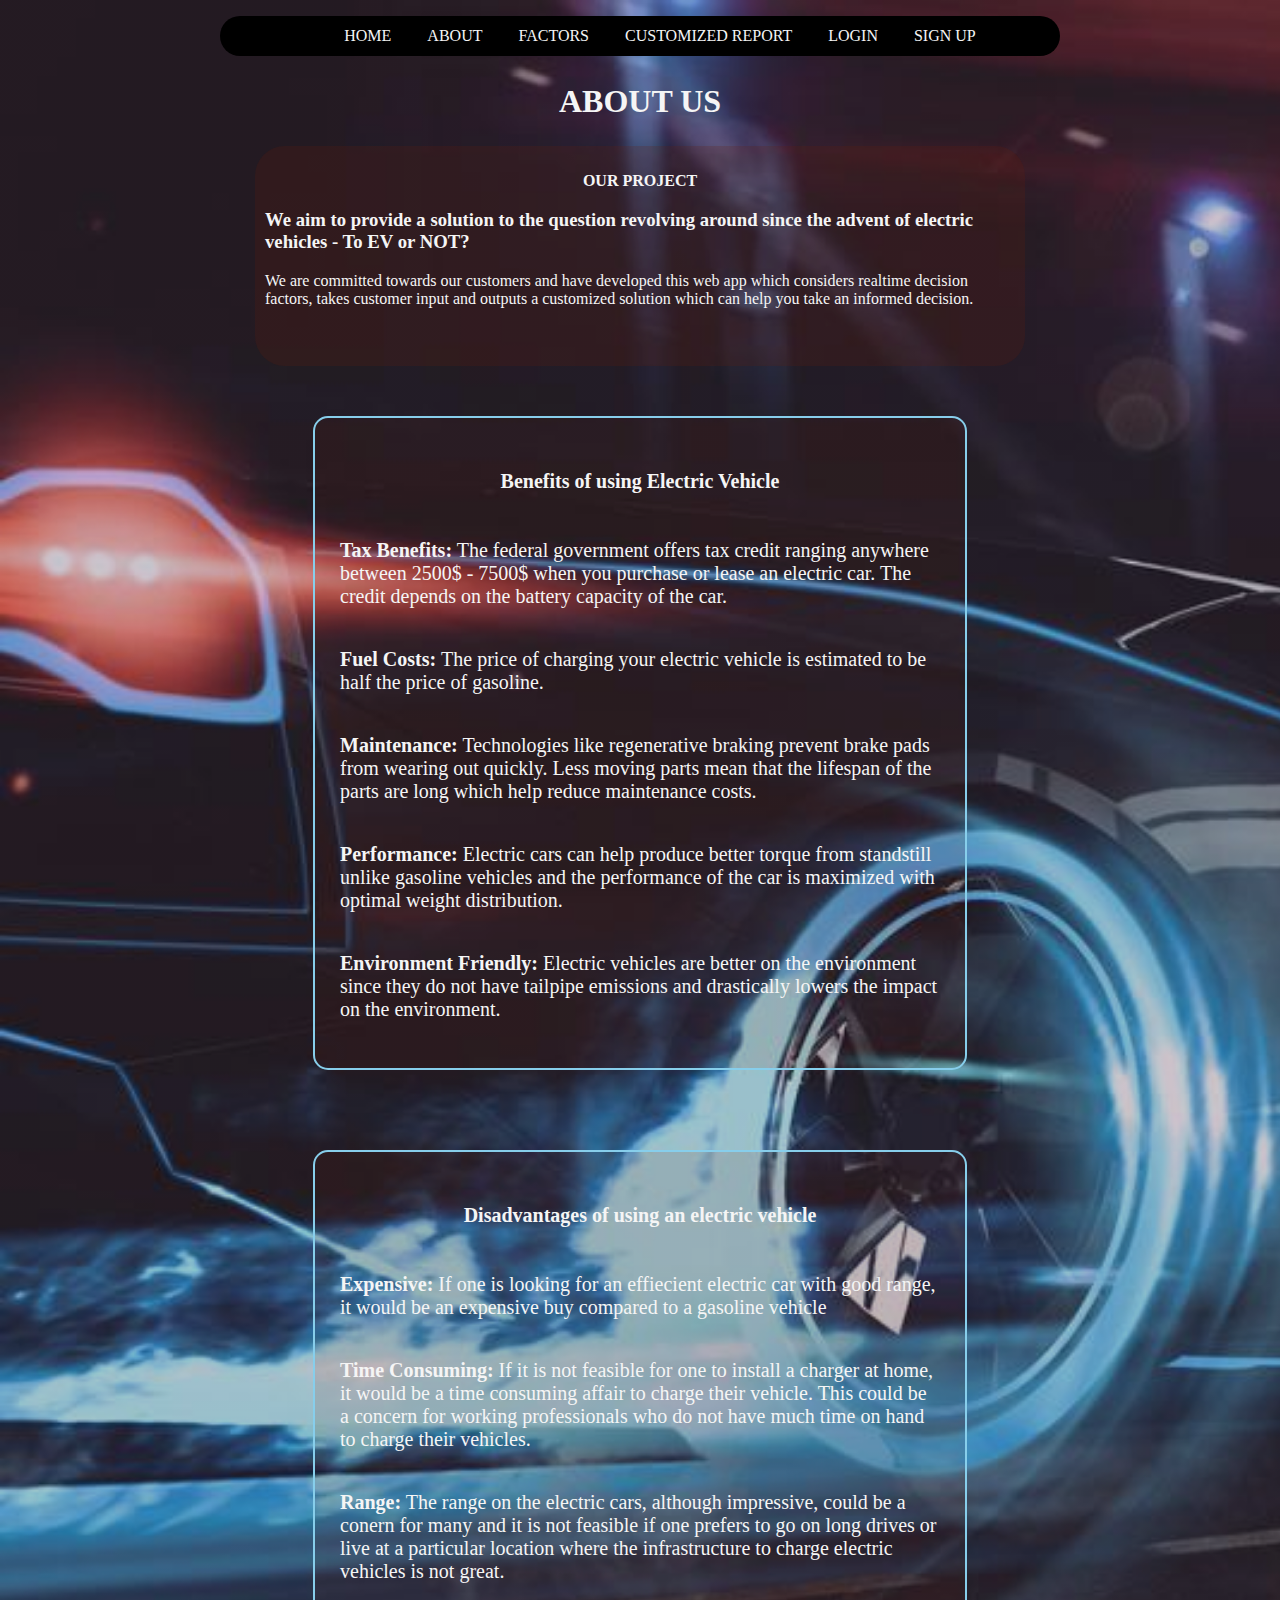
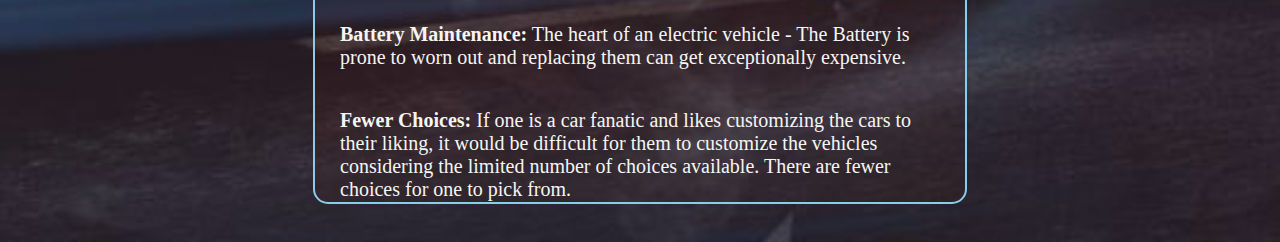
<file: IWS_Project/IWS_Final_Project/about.html>
<!DOCTYPE html>

<html>
    <head>
        <meta charset="utf-8">
        <meta http-equiv="X-UA-Compatible" content="IE=edge">
        <title>About Us</title>
        <meta name="description" content="">
        <meta name="viewport" content="width=device-width, initial-scale=1">
        <link rel="stylesheet" href="about.css">
    </head>
    <body>
            <div id="navbar">
            <ul class="Main">
            
      
              <li><a href="index.html">HOME</a></li>
              <li><a href="about.html">ABOUT</a></li>
              <li><a href="Decision-Factors.html">FACTORS </a></li>
              <li><a href="report.html">CUSTOMIZED REPORT</a></li>
            
              <li class=><a href="index.html">LOGIN</a></li>
              <li class=><a href="signup.html">SIGN UP</a></li>
            </ul>
          </div>


        <h2> ABOUT US </h2>
<div id="mission">
    <p style="text-align:center"> <b> OUR PROJECT</b></p>
        <h3>We aim to provide a solution to the question revolving around since the advent of electric vehicles - To EV or NOT? </h3>
        <p>We are committed towards our customers and have developed this web app which considers realtime decision factors, takes customer input and outputs a customized solution which can help you take an informed decision.  </p>
    </div>

<div id="info">
<div id="pros">
    <h4> <b>Benefits of using Electric Vehicle </b> </h4>
<p><b> Tax Benefits:</b> The federal government offers tax credit ranging anywhere between 2500$ - 7500$ when you purchase or lease an electric car. The credit depends on the battery capacity of the car.</p>
<p> <b> Fuel Costs: </b> The price of charging your electric vehicle is estimated to be half the price of gasoline.</p>
<p><b> Maintenance:</b> Technologies like regenerative braking prevent brake pads from wearing out quickly. Less moving parts mean that the lifespan of the parts are long which help reduce maintenance costs.</p>
<p><b> Performance:</b> Electric cars can help produce better torque from standstill unlike gasoline vehicles and the performance of the car is maximized with optimal weight distribution.</p>
<p><b> Environment Friendly:</b> Electric vehicles are better on the environment since they do not have tailpipe emissions and drastically lowers the impact on the environment.</p>
</div>

<div id="cons">
<h4> <b>Disadvantages of using an electric vehicle</b> </h4>
<p><b> Expensive:</b> If one is looking for an effiecient electric car with good range, it would be an expensive buy compared to a gasoline vehicle</p>

<p><b>Time Consuming:</b> If it is not feasible for one to install a charger at home, it would be a time consuming affair to charge their vehicle. This could be a concern for working professionals who do not have much time on hand to charge their vehicles.</p>

<p><b> Range:</b> The range on the electric cars, although impressive, could be a conern for many and it is not feasible if one prefers to go on long drives or live at a particular location where the infrastructure to charge electric vehicles is not great. </p>

<p><b>Battery Maintenance:</b> The heart of an electric vehicle - The Battery is prone to worn out and replacing them can get exceptionally expensive.  </p>
<p><b> Fewer Choices:</b> If one is a car fanatic and likes customizing the cars to their liking, it would be difficult for them to customize the vehicles considering the limited number of choices available. There are fewer choices for one to pick from.</p>

</div>
</div>
    </body>
</html>
</file>
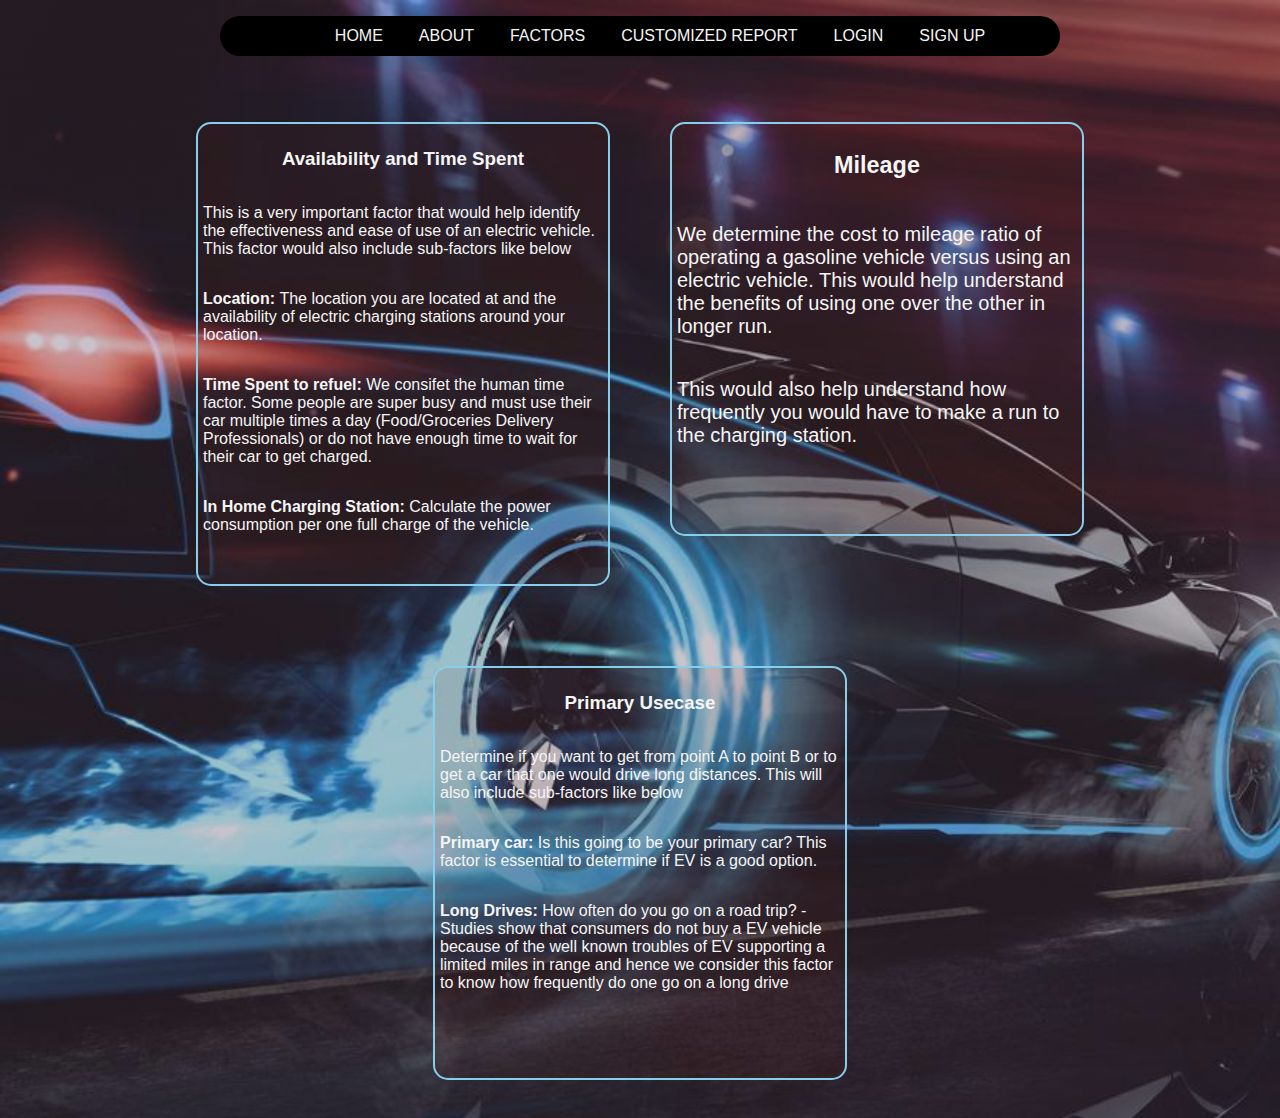
<file: IWS_Project/IWS_Final_Project/Decision-Factors.html>
<!DOCTYPE html>

<html>
    <head>
        <meta charset="utf-8">
        <meta http-equiv="X-UA-Compatible" content="IE=edge">
        <title> Decision Factors</title>
        
        <link rel="stylesheet" href="Decision-Factors.css">
    </head>
    <body>

        <div id="navbar">
            <ul class="Main">
            
      
              <li><a href="index.html">HOME</a></li>
              <li><a href="about.html">ABOUT</a></li>
              <li><a href="Decision-Factors.html">FACTORS </a></li>
              <li><a href="report.html">CUSTOMIZED REPORT</a></li>
            
              <li class=><a href="index.html">LOGIN</a></li>
              <li class=><a href="signup.html">SIGN UP</a></li>
            </ul>
          </div>


          <div id="factors1">
           <div id="Availability"> 
            <h3>Availability and Time Spent</h3>
            <p>This is a very important factor that would help identify the effectiveness and ease of use of an electric vehicle. This factor would also include sub-factors like below</p> 
                    
                <p> <b>Location: </b> The location you are located at and the availability of electric charging stations around your location.</p>
                 <p> <b>Time Spent to refuel:</b> We consifet the human time factor. Some people are super busy and must use their car multiple times a day (Food/Groceries Delivery Professionals) or do not have enough time to wait for their car to get charged. </p>
                    
                    <p><b> In Home Charging Station: </b> Calculate the power consumption per one full charge of the vehicle.</p>
                
           </div>

        
            <div id="COST" >
             <h3> Mileage</h3>
 
             <p> We determine the cost to mileage ratio of operating a gasoline vehicle versus using an electric vehicle. This would help understand the benefits of using one over the other in longer run.</p>

             <p> This would also help understand how frequently you would have to make a run to the charging station. </p>
 
            </div>
           <div id="Usecase">
            
            

                <h3> Primary Usecase </h3>
                 <p>
                    Determine if you  want to get from point A to point 
                    B or to get a car that one would drive long distances. This will also include sub-factors like below
                 </p>
                <p><b> Primary car:</b> Is this going to be your primary car? This factor is essential to determine if EV is a good option.  </p>
                     <p><b>Long Drives:</b> How often do you go on  a road trip? - Studies show that  consumers do not buy a EV vehicle because of the well known troubles of EV supporting a limited miles in range and hence we consider this factor to know how frequently do one go on a long drive</p>
                 
                    
                </div>
            </div>
                

                
       
        <script src="" async defer></script>
    </body>
</html>
</file>
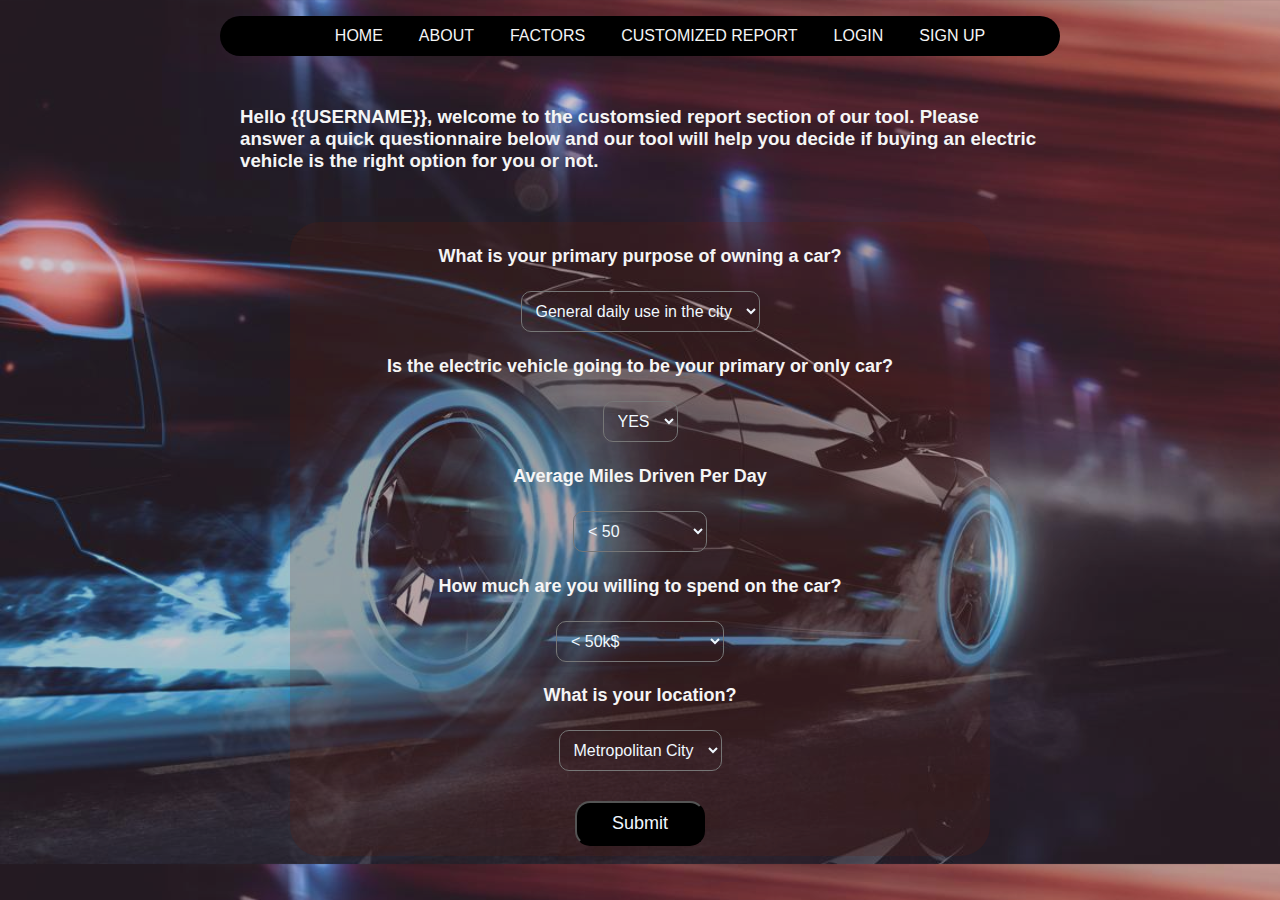
<file: IWS_Project/IWS_Final_Project/report.html>
<!DOCTYPE html>

<html>
    <head>
        <meta charset="utf-8">
        <meta http-equiv="X-UA-Compatible" content="IE=edge">
        <title> Customised Report</title>

        <link rel="stylesheet" href="report.css">
            
    <script type="text/javascript">
  
      function fn1( )
      {
        var usecase = document.getElementById("usecase")
        var picker = document.getElementById("picker")      
        var avg = document.getElementById("avg");
        var budget = document.getElementById("budget");
        var location = document.getElementById("location")

       if (usecase.value=='basic') {

        if ((picker.value=='no') || ((picker.value=='yes')&&(avg.value == "less")) || ((picker.value=="yes")&&(avg.value=="medium")) ||((picker.value=='yes')&&(avg.value=="max")&&(location.value=="city")) || ((picker.value=="yes")&& (avg.value=="medium")&&(location.value=="suburb")&&(budget.value=="fancy")) || ((picker.value=="yes")&& (avg.value=="medium")&&(location.value=="suburb")&&(budget.value=="luxury")) || ((picker.value=="yes")&& (avg.value=="max")&&(location.value=="suburb")&&(budget.value=="fancy")) || ((picker.value=="yes")&& (avg.value=="max")&&(location.value=="suburb")&&(budget.value=="luxury")) )
        alert("EV is meant for you")
       }

   
       else{
        alert(" Please reconsider your decison of switching to EV")
       }



       if (usecase.value=="long"){

        if ((budget.value=="fancy")&&(budget.value=="luxury")){
          alert("EV is  meant for you")
        }

        if ((budget.value=="less")&& (budget.value=="medium")){
          alert("Please reconsider your decison of switching to EV")
        }
       }




      }
      
      </script>
    </head>
    <body>
        
        <div id="navbar">
            <ul class="Main">
            
      
              <li><a href="index.html">HOME</a></li>
              <li><a href="about.html">ABOUT</a></li>
              <li><a href="Decision-Factors.html">FACTORS </a></li>
              <li><a href="report.html">CUSTOMIZED REPORT</a></li>
            
              <li class=><a href="index.html">LOGIN</a></li>
              <li class=><a href="signup.html">SIGN UP</a></li>
            </ul>
          </div>
            <h3> Hello {{USERNAME}}, welcome to the customsied report section of our tool. Please answer a quick questionnaire below and our tool will help you decide if buying an electric vehicle is the right option for you or not. </h3>
        
            <form > 
           <h4> What is your primary purpose of owning a car?</h4>
          <select name="Usecase" id="usecase" class="hover" >
              <option value="basic"> General daily use in the city  </option>
              <option value="long"> Long Drives </option>
          </select>
          <h4> Is the electric vehicle going to be your primary or only car?</h4>
          
         
          <select name="picker" id="picker" class="hover">
              <option value="yes"> YES </option>
              <option value="no"> NO </option>
          </select>
          <h4> Average Miles Driven Per Day</h4>

            <select name="Average" id="avg" class="hover" >
              <option value="less"> &#60; 50 </option>
              <option value="medium">&#62;  50  & &#60; 100  </option>
              <option value="max"> &#62;  100   </option>
               
            
            </select>

            <h4> How much are you willing to spend on the car?</h4>

            <select name="budget" id="budget" class="hover" >
                <option value="less" >&#60; 50k$ </option> 
                <option value="medium">&#62;  50k$   & &#60; 75k$  </option>
                <option value="fancy">&#62;  75k$  & &#60; 100k$  </option> 
                <option value="luxury">&#62; 100k$  </option> 

            </select>
            <h4> What is your location?</h4>
            <select name="location" id="location" class="hover">
              <option value="city"> Metropolitan City</option>
              <option value="suburb">Suburb</option>
          </select>

          <input type="submit" onclick="fn1(  )"  id="submit" value="Submit"  />
   
      
      

        </form>
    
    </body>
</html>
</file>
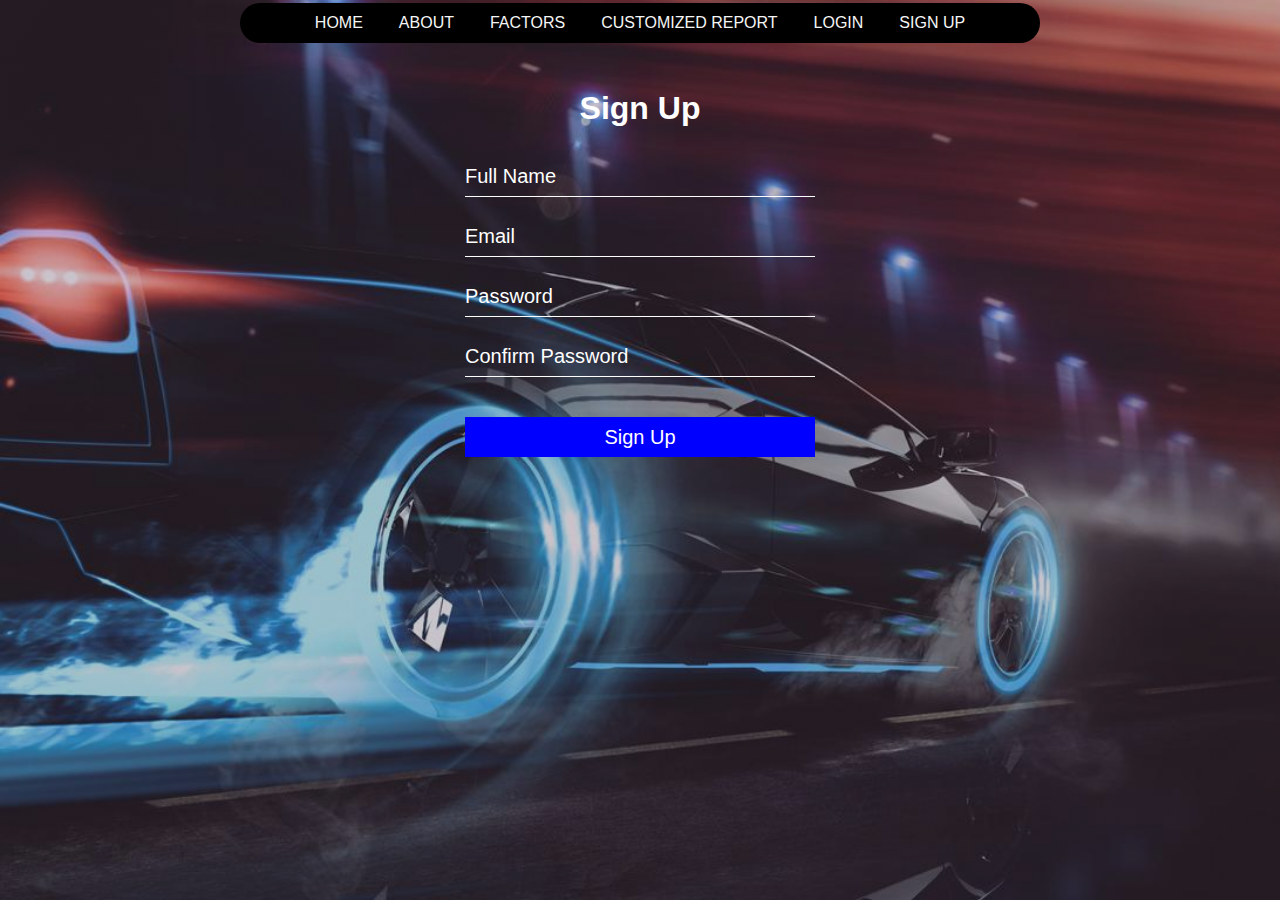
<file: IWS_Project/IWS_Final_Project/signup.html>
<html>
    <head>
        <title> Signup </title>
        <link rel="stylesheet" type="text/css" href="signup.css">
    </head>
    <body>

        <div id="navbar">
            <ul class="Main">
            
      
              <li><a href="index.html">HOME</a></li>
              <li><a href="about.html">ABOUT</a></li>
              <li><a href="Decision-Factors.html">FACTORS </a></li>
              <li><a href="report.html">CUSTOMIZED REPORT</a></li>
            
              <li class=><a href="index.html">LOGIN</a></li>
              <li class=><a href="signup.html">SIGN UP</a></li>
            </ul>
          </div>

        <form>
            <h1> Sign Up </h1>
            <input type="text" name="" placeholder="Full Name"> 
            <input type="email" name="" placeholder="Email"> 
            <input type="password" name="" placeholder="Password"> 
            <input type="password" name="" placeholder="Confirm Password"> 
            <button type="Submit"> Sign Up </button>
        </form>
    </body>    
</html>
</file>
<file: IWS_Project/IWS_Final_Project/about.css>
body{


    background: linear-gradient(rgba(0,0,0,0.2),rgba(0,0,0,0.2),rgba(0,0,0,0.2)), url('images/carBG.jpg');
    background-size: cover;
}
#navbar{
      
    font-family: Reggae One;
    position: sticky;
    top: 3px;
  }
  .Main {
    display: flex;
    list-style-type: none;
    align-items: center;
    justify-content: center;
    background-color:black;
    width: 800px;
    height: 40px;
    margin-left: auto;
    margin-right: auto;
    border-radius: 30px;
  }
  .Main a {
    color: whitesmoke;
    text-decoration: none;
    padding: 18px;
  }
  .Main a:hover {
    background-color: lightcyan;
    color: black;
    border-radius: 22px;

  }

h2{
    font-size: 32px;
    color: whitesmoke;
    text-align: center;
}
#info{



        display: flex;
        flex-direction: row;
        justify-content: center;
        flex-wrap: wrap;
    
}
#mission{

    width: 750px;
    height: 200px;
    padding: 10px;
    margin-left: auto;
    margin-right: auto;
    color: whitesmoke;
    background-color:rgba(106, 29, 8, 0.2);
   border-radius: 30px;
   font-size: 16px;
}

#pros{

    display: flex;
    flex-direction: column;
    width: 600px;
    height: 600px;
    border: 2px solid skyblue;
    padding: 25px;
    border-radius: 15px;
    margin: 30px;
    margin-top: 50px;
    background-color:rgba(106, 29, 8, 0.1);
    color: whitesmoke;
    font-size: 20px;
}
h4{

    text-align: center;
}
#pros:hover{
    background-color: lightcyan;
        color: black;
        transform: scale(1.1);
    }
#cons{
    display: flex;
    flex-direction: column;
    width: 600px;

    height: 600px;
    border: 2px solid skyblue;
    padding: 25px;
    border-radius: 15px;
    margin: 30px;
    margin-top: 50px;
    background-color:rgba(106, 29, 8, 0.1);

    color: whitesmoke;
    font-size: 20px;
}
#cons:hover{
    background-color: lightcyan;
        color: black;
        transform: scale(1.1);
    }
</file>
<file: IWS_Project/IWS_Final_Project/Decision-Factors.css>
* {

    font-family: Arial, Helvetica, sans-serif;
}

body{


    background: linear-gradient(rgba(0,0,0,0.2),rgba(0,0,0,0.2),rgba(0,0,0,0.2)), url('images/carBG.jpg');
    background-size: cover;
}

#navbar{
      
    font-family: Reggae One;
    position: sticky;
    top: 3px;
  }
  .Main {
    display: flex;
    list-style-type: none;
    align-items: center;
    justify-content: center;
    background-color:black;
    width: 800px;
    height: 40px;
    margin-left: auto;
    margin-right: auto;
    border-radius: 30px;
  }
  
  .Main a {
    color: whitesmoke;
    text-decoration: none;
    padding: 18px;
  }
  .Main a:hover {
    background-color: lightcyan;
    color: black;
    border-radius: 22px;

  }
#factors1 {

    display: flex;
    flex-direction: row;
    justify-content: center;
    flex-wrap: wrap;
}
#COST{
    display: flex;
    flex-direction: column;
    width: 400px;
    height: 400px;
    border: 2px solid skyblue;
    padding: 5px;
    border-radius: 15px;
    margin: 30px;
    margin-top: 50px;
    background-color:rgba(106, 29, 8, 0.1);

    color:whitesmoke;
    font-size: 20px;
}

#COST:hover{

    background-color: lightcyan;
    color: black;
    transform: scale(1.1);


}

h3{

    text-align: center;
}

#Availability{
    display: flex;
    flex-direction: column;
    width: 400px;
    height: 450px;
    border: 2px solid skyblue;
    border-radius: 15px;
    padding: 5px;
    margin: 30px;
    margin-top: 50px;
    background-color:rgba(106, 29, 8, 0.1);
    color:whitesmoke;
    
}


#Availability:hover{

    background-color: lightcyan;
    color: black;

    transform: scale(1.1);
}

#Usecase{
display: flex;
flex-direction: column;
width: 400px;
height: 400px;
padding: 5px;
border: 2px solid skyblue;
border-radius: 15px;
margin: 30px;
margin-top: 50px;
background-color:rgba(106, 29, 8, 0.1);
color:whitesmoke;
}

#Usecase:hover{

    background-color: lightcyan;
    color: black;

    transform: scale(1.1);
}

#Additional{
    display: flex;
    flex-direction: column;
    width: 400px;
    height: 200px;
    padding: 5px;
    border: 2px solid skyblue;
    border-radius: 15px;
    margin: 30px;

    background-color:rgba(106, 29, 8, 0.1);
  color:whitesmoke;
    }
    
    #Additional:hover{
    
        background-color: lightcyan;
        color: black;
    
        transform: scale(1.1);
    }
</file>
<file: IWS_Project/IWS_Final_Project/report.css>
*{

    font-family: Arial, Helvetica, sans-serif;
    color: whitesmoke;
}

body{

  
    background: linear-gradient(rgba(0,0,0,0.2),rgba(0,0,0,0.2),rgba(0,0,0,0.2)), url('images/carBG.jpg');
    background-size: cover;

}
#navbar{
      
    font-family: Reggae One;
    position: sticky;
    top: 3px;
  }
  .Main {
    display: flex;
    list-style-type: none;
    align-items: center;
    justify-content: center;
    background-color: black;
    width: 800px;
    height: 40px;
    margin-left: auto;
    margin-right: auto;
    border-radius: 30px;
  }
  
  .Main a {
    color: whitesmoke;
    text-decoration: none;
    padding: 18px;
  }
  .Main a:hover {
    background-color: lightcyan;
    color: black;
    border-radius: 22px;

  }

  h3{
    width: 800px;
    margin-left: auto;
    margin-right: auto;
    color: whitesmoke;
    margin-top: 50px;
  }

  form{
    margin-top: 50px;
    background-color:rgba(106, 29, 8, 0.2);
   display: flex;
    align-items: center;
    flex-direction: column;
    width: 700px;
    border-radius: 30px;
    margin-left: auto;
    margin-right: auto;
    font-size: 18px;
  }

  .hover{

    background-color:   black;
    border-radius: 10px;
    color: aliceblue;
    font-size: 16px;
    padding: 10px;
    background: transparent;
  }
  .hover:hover{
    background-color: lightcyan;
    color: black;
    transform: scale(1.5);
    border-radius: 50px;

  }

  #submit{

    margin-top: 30px;
    margin-bottom: 10px;
    background-color:   black;
    border-radius: 15px;
    color: aliceblue;
    font-size: 18px;
    padding: 10px;
    width: 130px;
  }
#submit:hover{

    background-color: lightcyan;
    color: black;
    transform: scale(1.5);
    border-radius: 50px;
}
</file>
<file: IWS_Project/IWS_Final_Project/signup.css>
*{
    margin: 0;
    padding: 0;
    font-family: sans-serif;
    box-sizing: border-box;
}

#navbar{
      
    font-family: Reggae One;
    position: sticky;
    top: 3px;
  }
  .Main {
    display: flex;
    list-style-type: none;
    align-items: center;
    justify-content: center;
    background-color: black;
    width: 800px;
    height: 40px;
    margin-left: auto;
    margin-right: auto;
    border-radius: 30px;
  }
  
  .Main a {
    color: whitesmoke;
    text-decoration: none;
    padding: 18px;
  }
  .Main a:hover {
    background-color: lightcyan;
    color: black;
    border-radius: 22px;

  }
body{
    display: flex;
    align-items: center;
    flex-direction: column;
    height: 100vh;
    background: linear-gradient(rgba(0,0,0,0.2),rgba(0,0,0,0.2),rgba(0,0,0,0.2)), url('images/carBG.jpg');
    background-size: cover;
}

form{
    margin-top: 50px;
    text-align: center;
}

input{
    display: block;
    width: 350px;
    height: 40px;
    margin: 20px;
    border: none;
    outline: none;
    font-size: 20px;
    border-bottom: 1px solid white;
    background: transparent;
    color: white;
}

button{
    width: 350px;
    height: 40px;
    font-size: 20px;
    background-color: blue;
    border: none;
    color: white;
    margin-top: 20px;
}

form h1{
    margin-bottom: 30px;
    color: white;
}

::placeholder{
    color: white;
}
</file>
